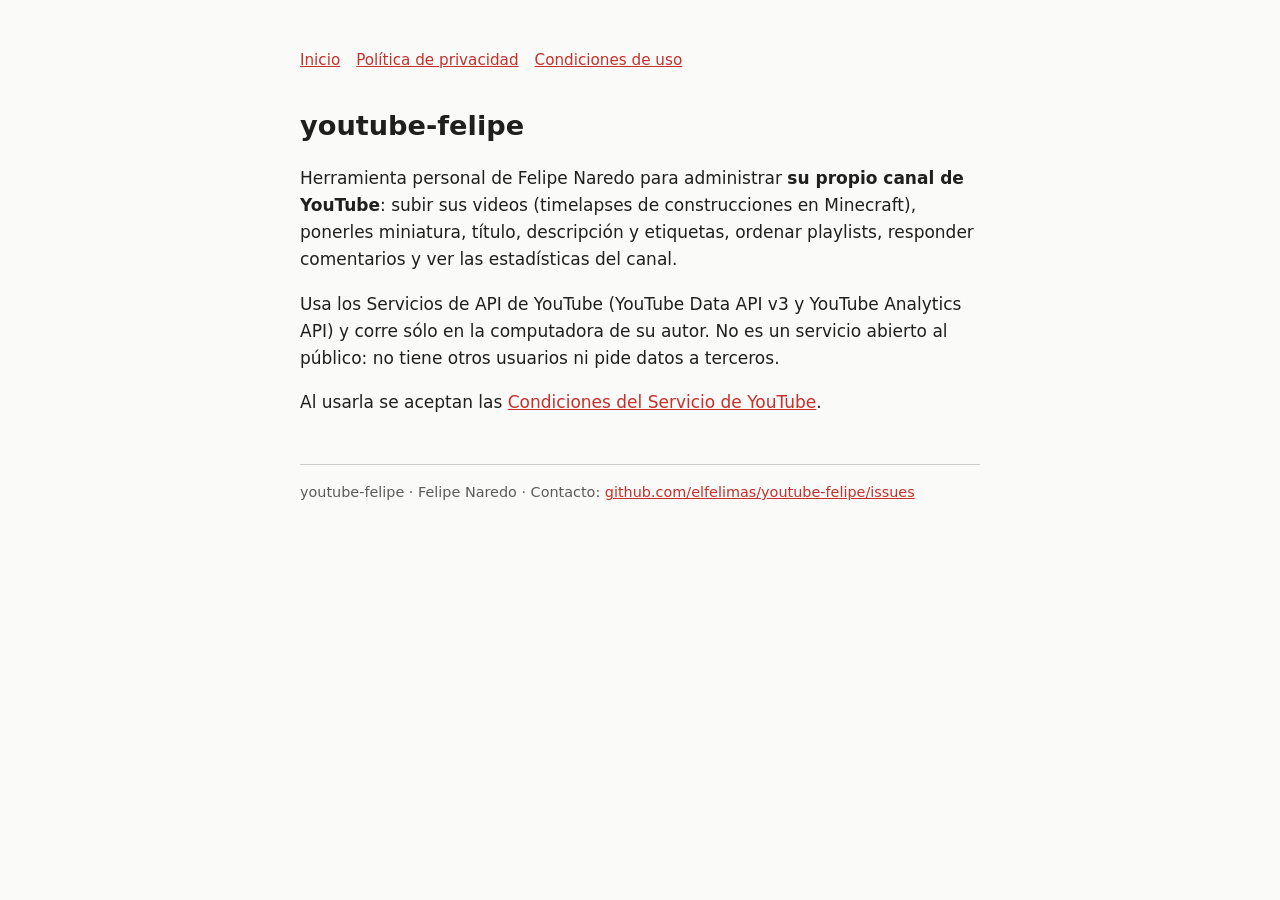
<file: index.html>
<!doctype html><html lang="es"><head><meta charset="utf-8"><meta name="viewport" content="width=device-width, initial-scale=1"><title>youtube-felipe</title><link rel="stylesheet" href="estilo.css"></head><body><main><nav><a href="./">Inicio</a><a href="privacidad.html">Política de privacidad</a><a href="condiciones.html">Condiciones de uso</a></nav>
<h1>youtube-felipe</h1>
<p>Herramienta personal de Felipe Naredo para administrar <strong>su propio canal de YouTube</strong>: subir sus videos
(timelapses de construcciones en Minecraft), ponerles miniatura, título, descripción y etiquetas, ordenar playlists,
responder comentarios y ver las estadísticas del canal.</p>
<p>Usa los Servicios de API de YouTube (YouTube Data API v3 y YouTube Analytics API) y corre sólo en la computadora de
su autor. No es un servicio abierto al público: no tiene otros usuarios ni pide datos a terceros.</p>
<p>Al usarla se aceptan las <a href="https://www.youtube.com/t/terms">Condiciones del Servicio de YouTube</a>.</p>
<footer>youtube-felipe · Felipe Naredo · Contacto: <a href="https://github.com/elfelimas/youtube-felipe/issues">github.com/elfelimas/youtube-felipe/issues</a></footer></main></body></html>
</file>
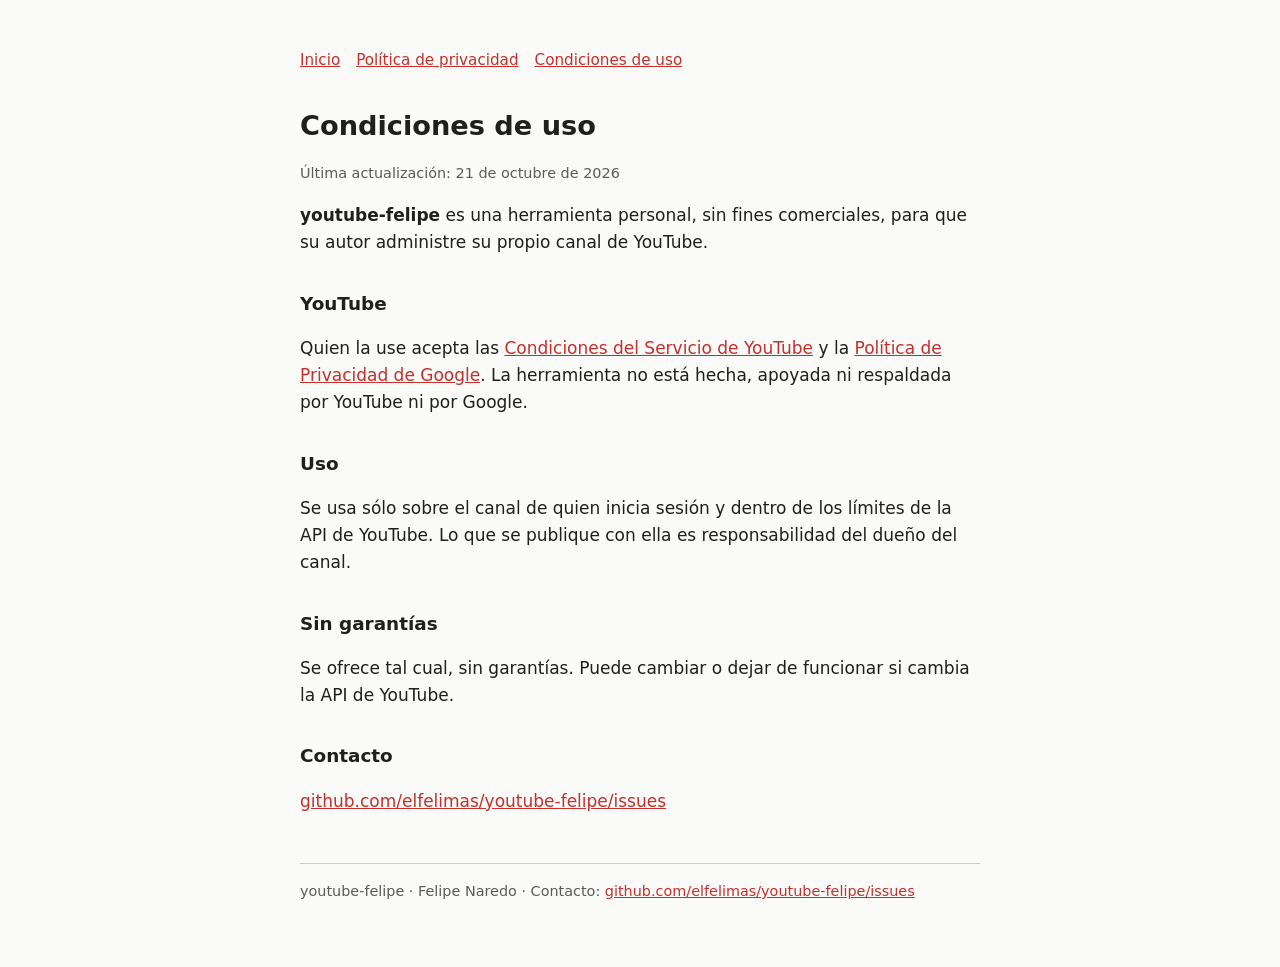
<file: condiciones.html>
<!doctype html><html lang="es"><head><meta charset="utf-8"><meta name="viewport" content="width=device-width, initial-scale=1"><title>Condiciones de uso — youtube-felipe</title><link rel="stylesheet" href="estilo.css"></head><body><main><nav><a href="./">Inicio</a><a href="privacidad.html">Política de privacidad</a><a href="condiciones.html">Condiciones de uso</a></nav>
<h1>Condiciones de uso</h1>
<p class="fecha">Última actualización: 21 de octubre de 2026</p>
<p><strong>youtube-felipe</strong> es una herramienta personal, sin fines comerciales, para que su autor administre su
propio canal de YouTube.</p>
<h2>YouTube</h2>
<p>Quien la use acepta las <a href="https://www.youtube.com/t/terms">Condiciones del Servicio de YouTube</a> y la
<a href="https://policies.google.com/privacy">Política de Privacidad de Google</a>. La herramienta no está hecha,
apoyada ni respaldada por YouTube ni por Google.</p>
<h2>Uso</h2>
<p>Se usa sólo sobre el canal de quien inicia sesión y dentro de los límites de la API de YouTube. Lo que se publique
con ella es responsabilidad del dueño del canal.</p>
<h2>Sin garantías</h2>
<p>Se ofrece tal cual, sin garantías. Puede cambiar o dejar de funcionar si cambia la API de YouTube.</p>
<h2>Contacto</h2>
<p><a href="https://github.com/elfelimas/youtube-felipe/issues">github.com/elfelimas/youtube-felipe/issues</a></p>
<footer>youtube-felipe · Felipe Naredo · Contacto: <a href="https://github.com/elfelimas/youtube-felipe/issues">github.com/elfelimas/youtube-felipe/issues</a></footer></main></body></html>
</file>
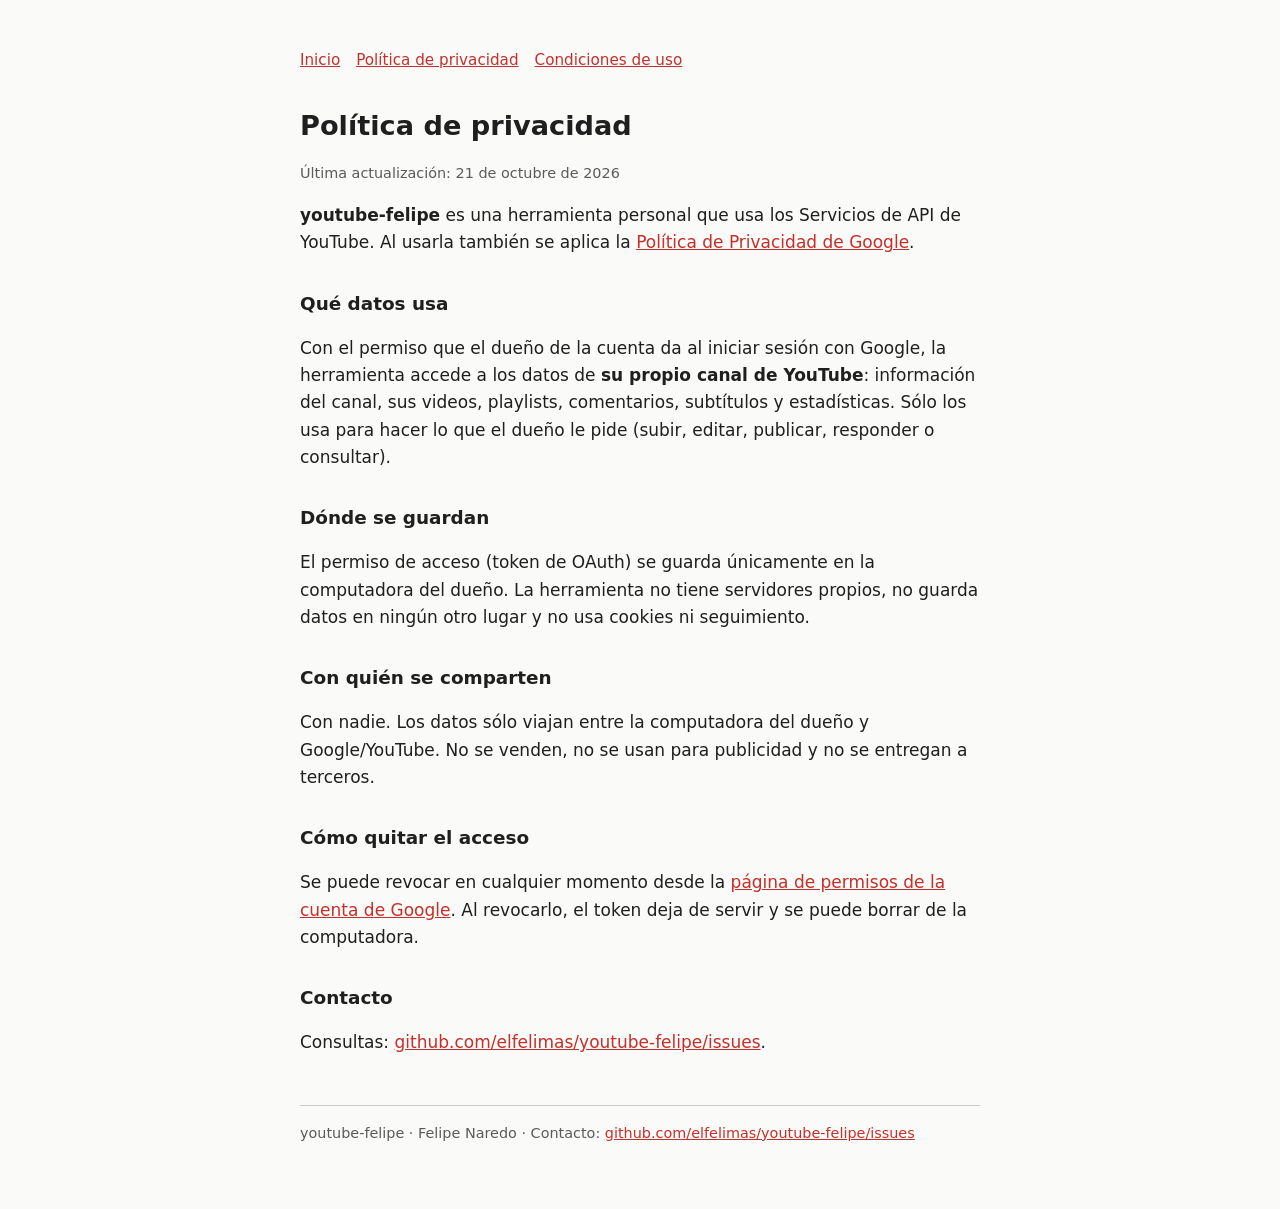
<file: privacidad.html>
<!doctype html><html lang="es"><head><meta charset="utf-8"><meta name="viewport" content="width=device-width, initial-scale=1"><title>Política de privacidad — youtube-felipe</title><link rel="stylesheet" href="estilo.css"></head><body><main><nav><a href="./">Inicio</a><a href="privacidad.html">Política de privacidad</a><a href="condiciones.html">Condiciones de uso</a></nav>
<h1>Política de privacidad</h1>
<p class="fecha">Última actualización: 21 de octubre de 2026</p>
<p><strong>youtube-felipe</strong> es una herramienta personal que usa los Servicios de API de YouTube. Al usarla también
se aplica la <a href="https://policies.google.com/privacy">Política de Privacidad de Google</a>.</p>
<h2>Qué datos usa</h2>
<p>Con el permiso que el dueño de la cuenta da al iniciar sesión con Google, la herramienta accede a los datos de
<strong>su propio canal de YouTube</strong>: información del canal, sus videos, playlists, comentarios, subtítulos y
estadísticas. Sólo los usa para hacer lo que el dueño le pide (subir, editar, publicar, responder o consultar).</p>
<h2>Dónde se guardan</h2>
<p>El permiso de acceso (token de OAuth) se guarda únicamente en la computadora del dueño. La herramienta no tiene
servidores propios, no guarda datos en ningún otro lugar y no usa cookies ni seguimiento.</p>
<h2>Con quién se comparten</h2>
<p>Con nadie. Los datos sólo viajan entre la computadora del dueño y Google/YouTube. No se venden, no se usan para
publicidad y no se entregan a terceros.</p>
<h2>Cómo quitar el acceso</h2>
<p>Se puede revocar en cualquier momento desde la
<a href="https://security.google.com/settings/security/permissions">página de permisos de la cuenta de Google</a>.
Al revocarlo, el token deja de servir y se puede borrar de la computadora.</p>
<h2>Contacto</h2>
<p>Consultas: <a href="https://github.com/elfelimas/youtube-felipe/issues">github.com/elfelimas/youtube-felipe/issues</a>.</p>
<footer>youtube-felipe · Felipe Naredo · Contacto: <a href="https://github.com/elfelimas/youtube-felipe/issues">github.com/elfelimas/youtube-felipe/issues</a></footer></main></body></html>
</file>
<file: estilo.css>
:root { --fondo: #fafaf8; --texto: #1f1f1f; --suave: #5b5b5b; --acento: #c4302b; }
@media (prefers-color-scheme: dark) { :root { --fondo: #161616; --texto: #ececec; --suave: #a8a8a8; --acento: #ff6b61; } }
body { margin: 0; background: var(--fondo); color: var(--texto); font: 17px/1.6 system-ui, -apple-system, "Segoe UI", sans-serif; }
main { max-width: 680px; margin: 0 auto; padding: 48px 16px 64px; }
h1 { font-size: 1.7rem; margin: 0 0 .25rem; } h2 { font-size: 1.15rem; margin-top: 2rem; }
p.fecha, footer { color: var(--suave); font-size: .9rem; }
a { color: var(--acento); }
nav { margin-bottom: 2rem; font-size: .95rem; } nav a { margin-right: 1rem; }
footer { margin-top: 3rem; border-top: 1px solid color-mix(in srgb, var(--suave) 30%, transparent); padding-top: 1rem; }
</file>
